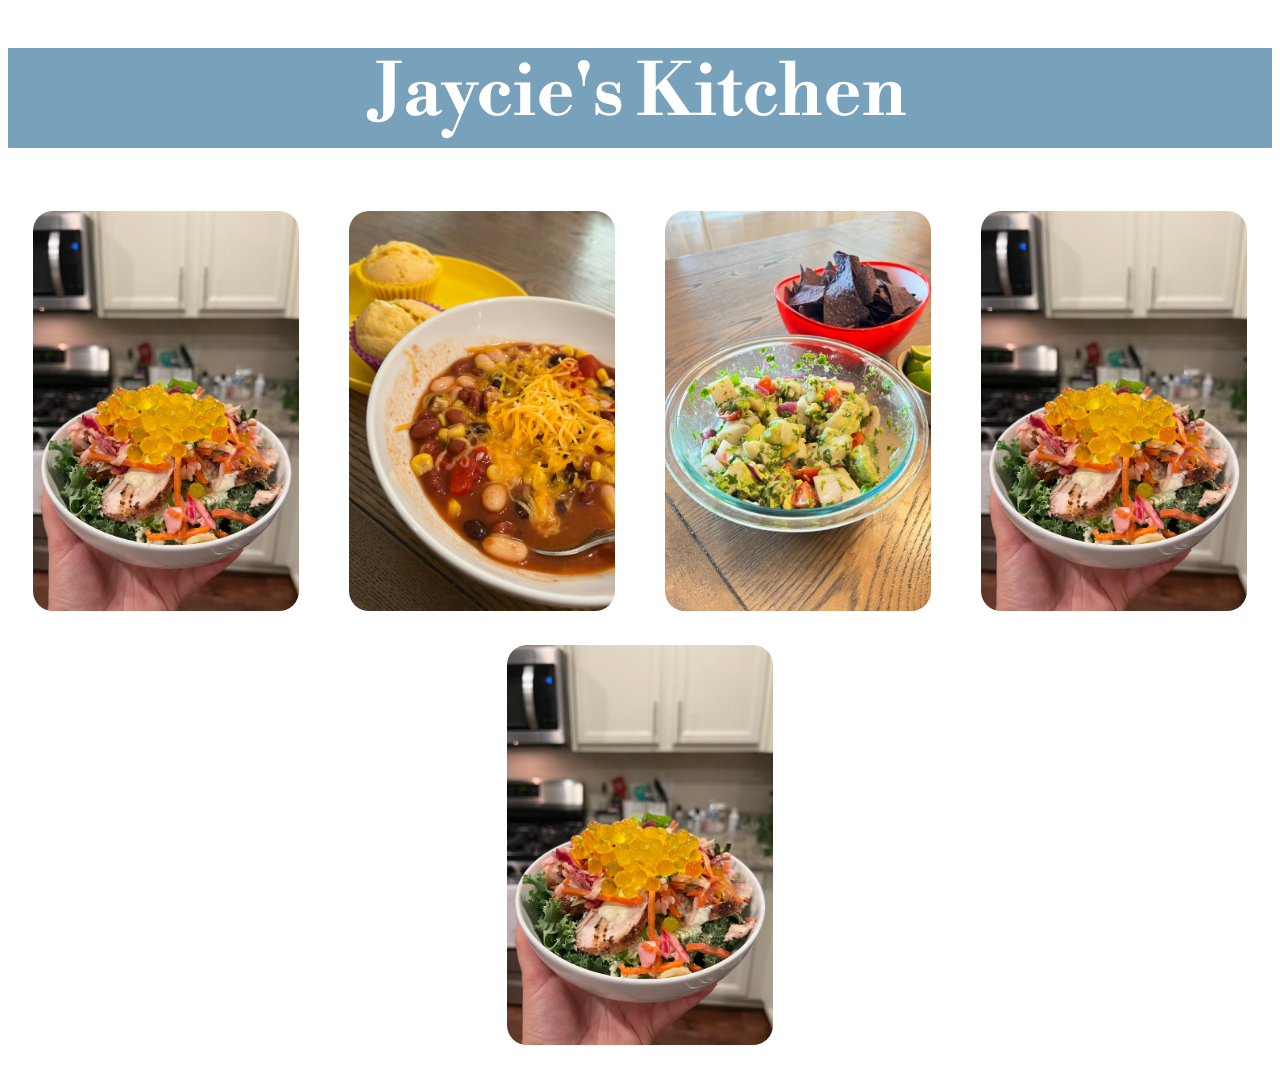
<file: index.html>
<!DOCTYPE html>
<html lang="en">
  <head>
    <link rel="stylesheet" href="style.css" />
    <link rel="preconnect" href="https://fonts.googleapis.com" />
    <link rel="preconnect" href="https://fonts.gstatic.com" crossorigin />
    <link
      href="https://fonts.googleapis.com/css2?family=Bodoni+Moda:opsz,wght@6..96,500&family=Bree+Serif&family=Dancing+Script:wght@400;700&family=League+Spartan:wght@200;400;600&family=Libre+Bodoni:wght@400;500;600&family=Mohave:wght@300;400;600&family=Playfair+Display:ital,wght@0,500;0,600;0,700;0,800;0,900;1,400;1,500;1,600;1,700;1,800;1,900&family=Poppins:wght@200;400;600&family=Roboto:wght@100;300;400;700&display=swap"
      rel="stylesheet"
    />

    <meta charset="utf-8" />
    <title>Recipies</title>
  </head>
  <div class="homepage">
    <h1 class="homepagetitle">Jaycie's Kitchen</h1>
  </div>
  <div class="images-grid">
    <a href="recipes/aksalad.html">
      <img src="images/aksalad.jpg" />
    </a>
    <a href="recipes/chili.html">
      <img src="images/chili.jpg" />
    </a>
    <a href="recipes/ceviche.html">
      <img src="images/ceviche.jpg" />
    </a>
    <a href="recipes/aksalad.html">
      <img src="images/aksalad.jpg" />
    </a>
    <a href="recipes/aksalad.html">
      <img src="images/aksalad.jpg" />
    </a>
  </div>
</html>
</file>
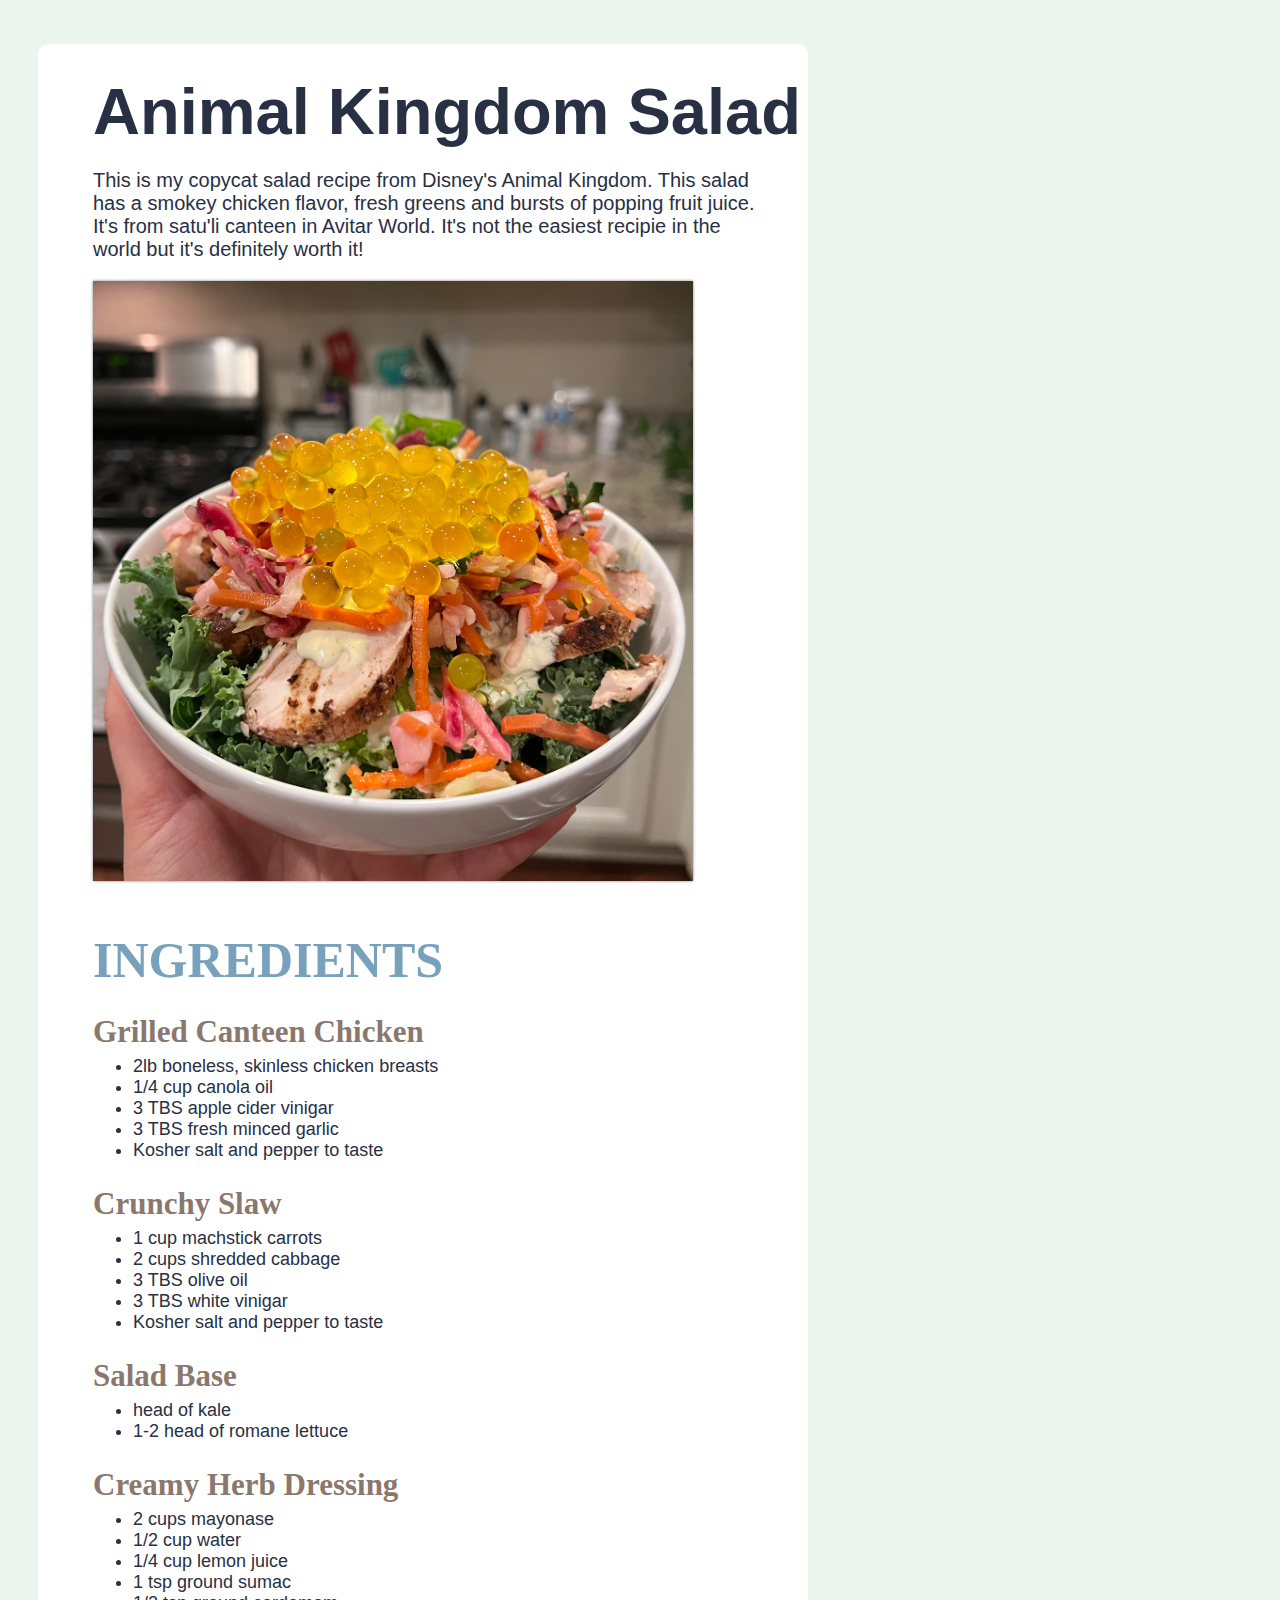
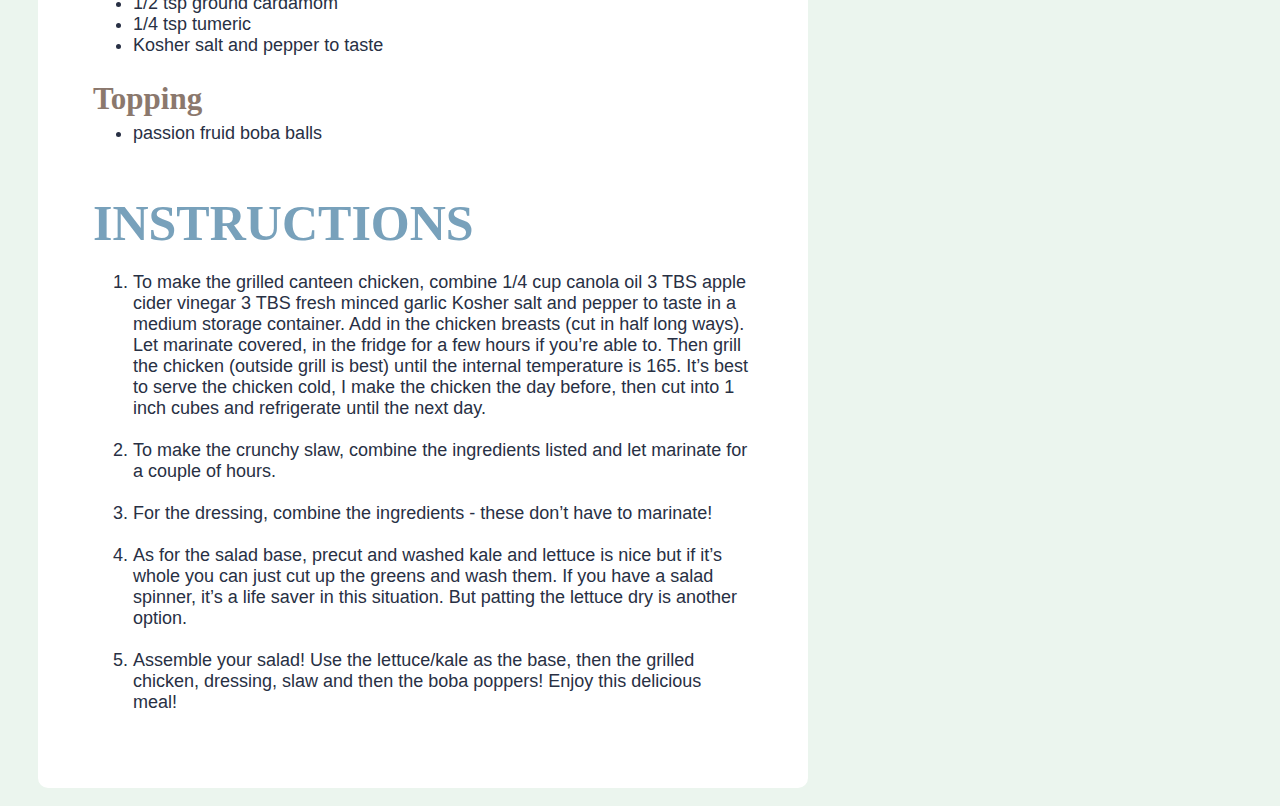
<file: recipes/aksalad.html>
<!DOCTYPE html>
<html lang="en">
  <head>
    <link rel="stylesheet" href="../akstyle.css" />
    <meta charset="utf-8" />
    <title>Animal Kingdom Salad</title>
  </head>
  <body>
    <div id="akpage" class="two-thirds column">
      <h1>Animal Kingdom Salad</h1>
      <p>
        This is my copycat salad recipe from Disney's Animal Kingdom. This salad
        has a smokey chicken flavor, fresh greens and bursts of popping fruit
        juice. It's from satu'li canteen in Avitar World. It's not the easiest
        recipie in the world but it's definitely worth it!
      </p>
      <img
        src="../images/aksaladsquare.jpg"
        alt="animal kingdom salad with yellow fruit poppers"
        width="600px"
      />
      <h3>INGREDIENTS</h3>
      <h4>Grilled Canteen Chicken</h4>
      <ul>
        <li>2lb boneless, skinless chicken breasts</li>
        <li>1/4 cup canola oil</li>
        <li>3 TBS apple cider vinigar</li>
        <li>3 TBS fresh minced garlic</li>
        <li>Kosher salt and pepper to taste</li>
      </ul>
      <h4>Crunchy Slaw</h4>
      <ul>
        <li>1 cup machstick carrots</li>
        <li>2 cups shredded cabbage</li>
        <li>3 TBS olive oil</li>
        <li>3 TBS white vinigar</li>
        <li>Kosher salt and pepper to taste</li>
      </ul>
      <h4>Salad Base</h4>
      <ul>
        <li>head of kale</li>
        <li>1-2 head of romane lettuce</li>
      </ul>
      <h4>Creamy Herb Dressing</h4>
      <ul>
        <li>2 cups mayonase</li>
        <li>1/2 cup water</li>
        <li>1/4 cup lemon juice</li>
        <li>1 tsp ground sumac</li>
        <li>1/2 tsp ground cardamom</li>
        <li>1/4 tsp tumeric</li>
        <li>Kosher salt and pepper to taste</li>
      </ul>
      <h4>Topping</h4>
      <ul>
        <li>passion fruid boba balls</li>
      </ul>
      <h3>INSTRUCTIONS</h3>
      <ol>
        <li>
          To make the grilled canteen chicken, combine 1/4 cup canola oil 3 TBS
          apple cider vinegar 3 TBS fresh minced garlic Kosher salt and pepper
          to taste in a medium storage container. Add in the chicken breasts
          (cut in half long ways). Let marinate covered, in the fridge for a few
          hours if you’re able to. Then grill the chicken (outside grill is
          best) until the internal temperature is 165. It’s best to serve the
          chicken cold, I make the chicken the day before, then cut into 1 inch
          cubes and refrigerate until the next day.
        </li>
        <br />
        <li>
          To make the crunchy slaw, combine the ingredients listed and let
          marinate for a couple of hours.
        </li>
        <br />
        <li>
          For the dressing, combine the ingredients - these don’t have to
          marinate!
        </li>
        <br />
        <li>
          As for the salad base, precut and washed kale and lettuce is nice but
          if it’s whole you can just cut up the greens and wash them. If you
          have a salad spinner, it’s a life saver in this situation. But patting
          the lettuce dry is another option.
        </li>
        <br />
        <li>
          Assemble your salad! Use the lettuce/kale as the base, then the
          grilled chicken, dressing, slaw and then the boba poppers! Enjoy this
          delicious meal!
        </li>
      </ol>
    </div>
  </body>
</html>
</file>
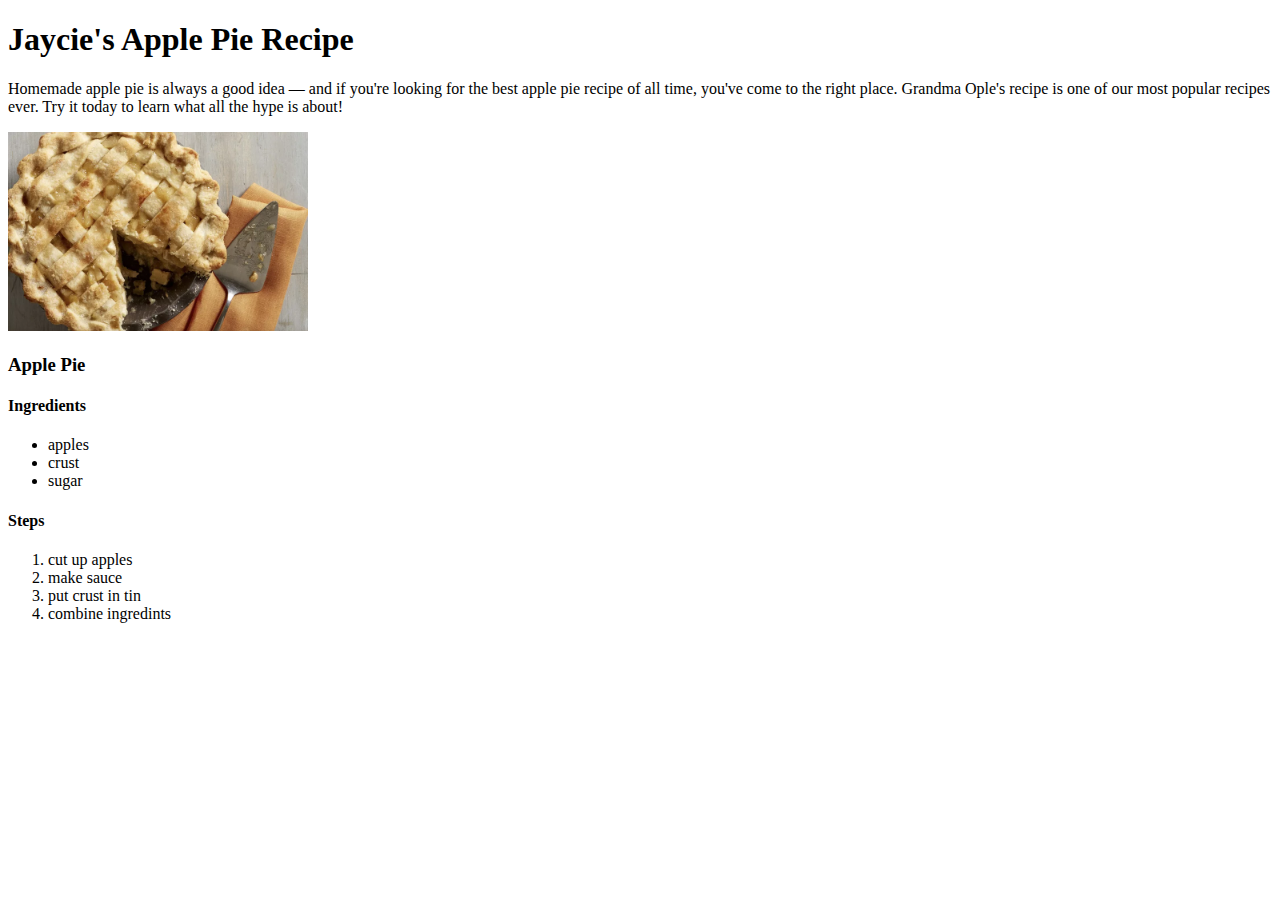
<file: recipes/applepie.html>
<!DOCTYPE html>
<html lang="en">
  <head>
    <meta charset="utf-8" />
    <title>My First Webpage</title>
  </head>
  <body>
    <h1>Jaycie's Apple Pie Recipe</h1>
    <p>
      Homemade apple pie is always a good idea — and if you're looking for the
      best apple pie recipe of all time, you've come to the right place. Grandma
      Ople's recipe is one of our most popular recipes ever. Try it today to
      learn what all the hype is about!
    </p>
    <img src="../images/pie.jpg" alt="apple pie" width="300px" />
    <h3>Apple Pie</h3>
    <h4>Ingredients</h4>
    <ul>
      <li>apples</li>
      <li>crust</li>
      <li>sugar</li>
    </ul>
    <h4>Steps</h4>
    <ol>
      <li>cut up apples</li>
      <li>make sauce</li>
      <li>put crust in tin</li>
      <li>combine ingredints</li>
    </ol>
  </body>
</html>
</file>
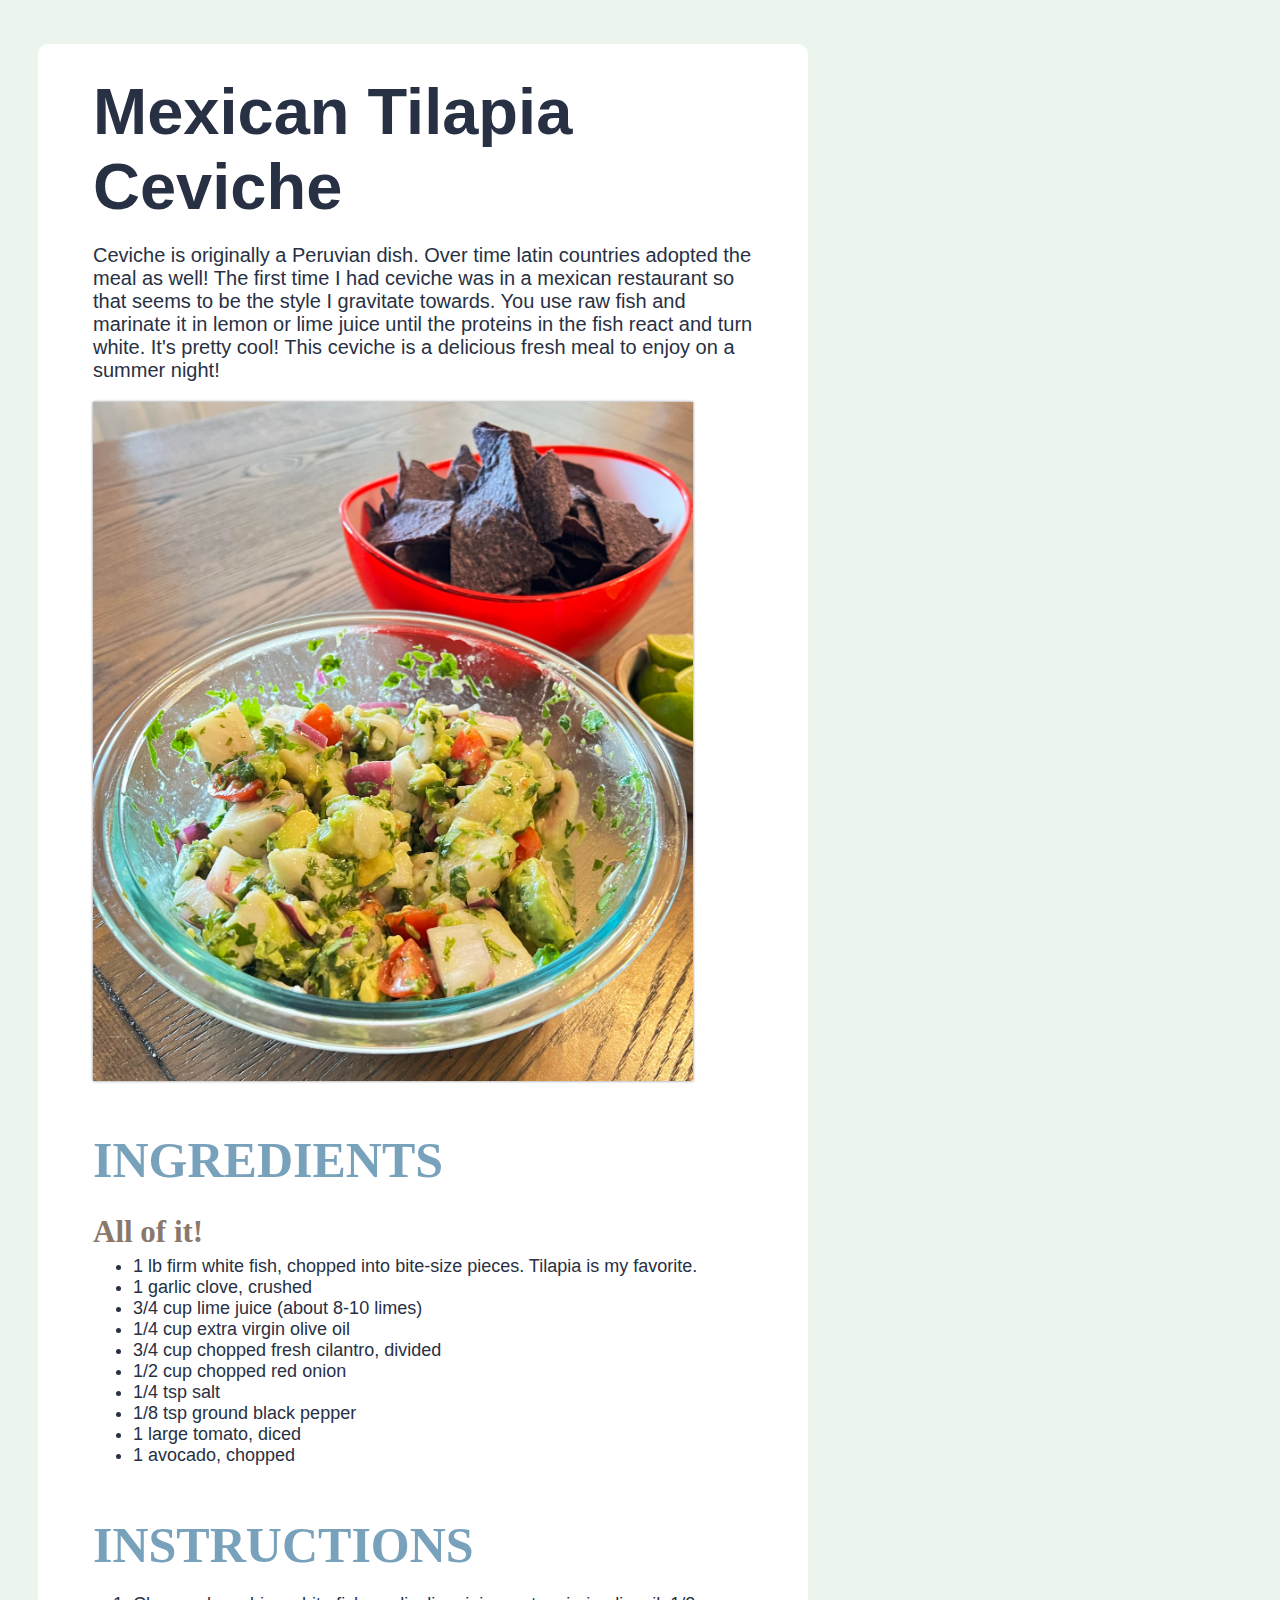
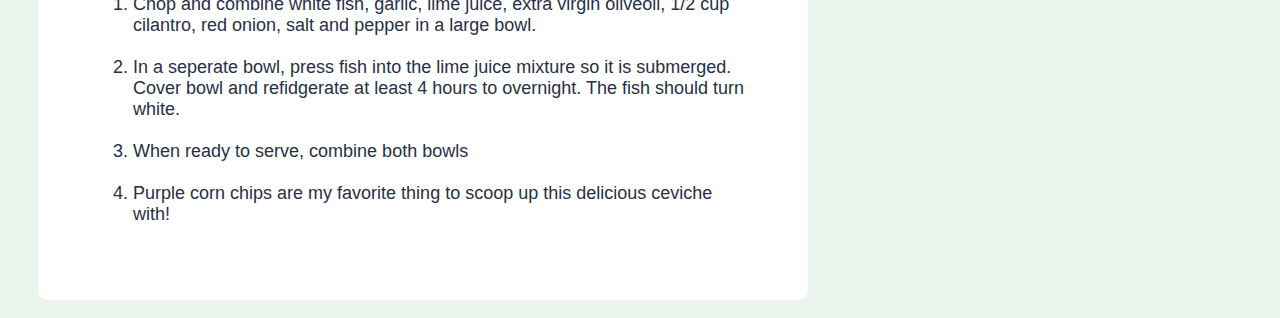
<file: recipes/ceviche.html>
<!DOCTYPE html>
<html lang="en">
  <head>
    <link rel="stylesheet" href="../akstyle.css" />
    <meta charset="utf-8" />
    <title>ceviche recipie</title>
  </head>
  <body>
    <div id="akpage" class="two-thirds column">
      <h1>Mexican Tilapia Ceviche</h1>
      <p>
        Ceviche is originally a Peruvian dish. Over time latin countries adopted
        the meal as well! The first time I had ceviche was in a mexican
        restaurant so that seems to be the style I gravitate towards. You use
        raw fish and marinate it in lemon or lime juice until the proteins in
        the fish react and turn white. It's pretty cool! This ceviche is a
        delicious fresh meal to enjoy on a summer night!
      </p>
      <img src="../images/cevichecrop.jpg" alt="bowl of chili" width="600px" />
      <h3>INGREDIENTS</h3>
      <h4>All of it!</h4>
      <ul>
        <li>
          1 lb firm white fish, chopped into bite-size pieces. Tilapia is my
          favorite.
        </li>
        <li>1 garlic clove, crushed</li>
        <li>3/4 cup lime juice (about 8-10 limes)</li>
        <li>1/4 cup extra virgin olive oil</li>
        <li>3/4 cup chopped fresh cilantro, divided</li>
        <li>1/2 cup chopped red onion</li>
        <li>1/4 tsp salt</li>
        <li>1/8 tsp ground black pepper</li>
        <li>1 large tomato, diced</li>
        <li>1 avocado, chopped</li>
      </ul>
      <h3>INSTRUCTIONS</h3>
      <ol>
        <li>
          Chop and combine white fish, garlic, lime juice, extra virgin
          oliveoil, 1/2 cup cilantro, red onion, salt and pepper in a large
          bowl.
        </li>
        <br />
        <li>
          In a seperate bowl, press fish into the lime juice mixture so it is
          submerged. Cover bowl and refidgerate at least 4 hours to overnight.
          The fish should turn white.
        </li>
        <br />
        <li>When ready to serve, combine both bowls</li>
        <br />
        <li>
          Purple corn chips are my favorite thing to scoop up this delicious
          ceviche with!
        </li>
      </ol>
    </div>
  </body>
</html>
</file>
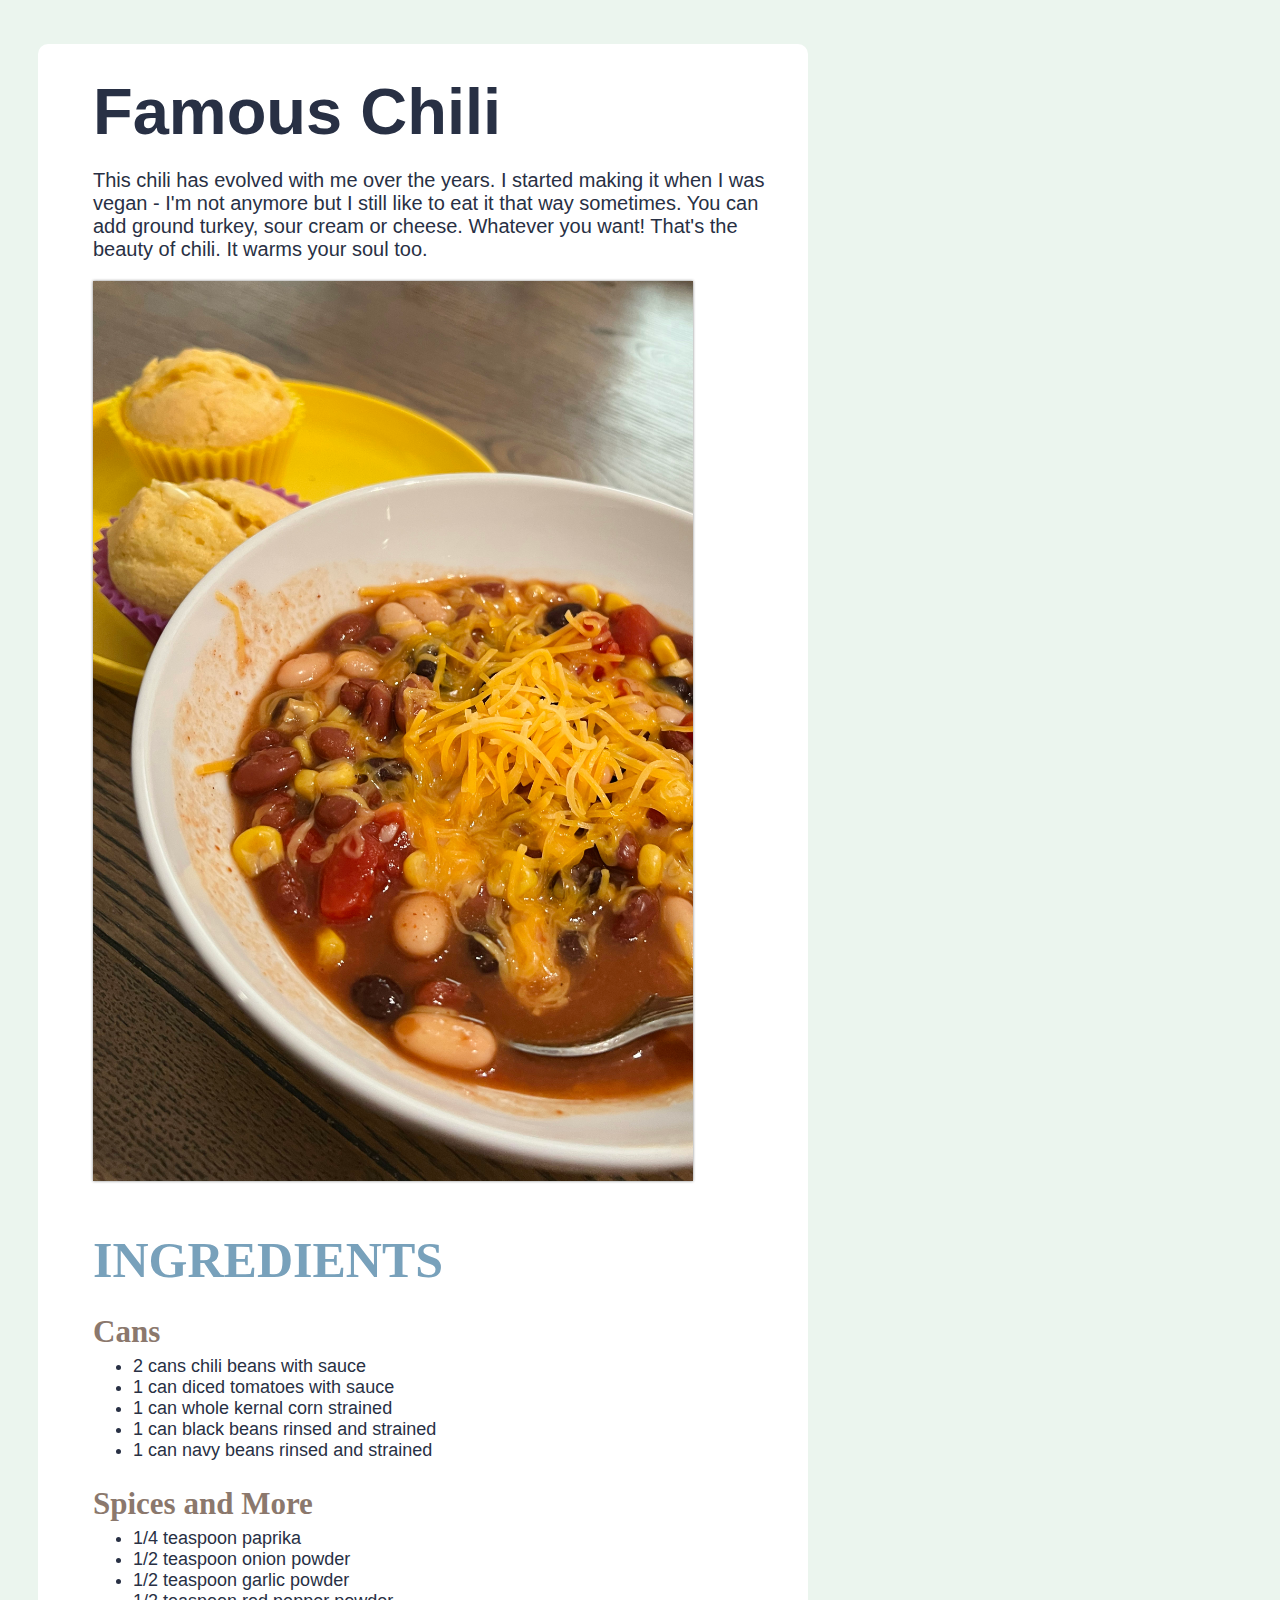
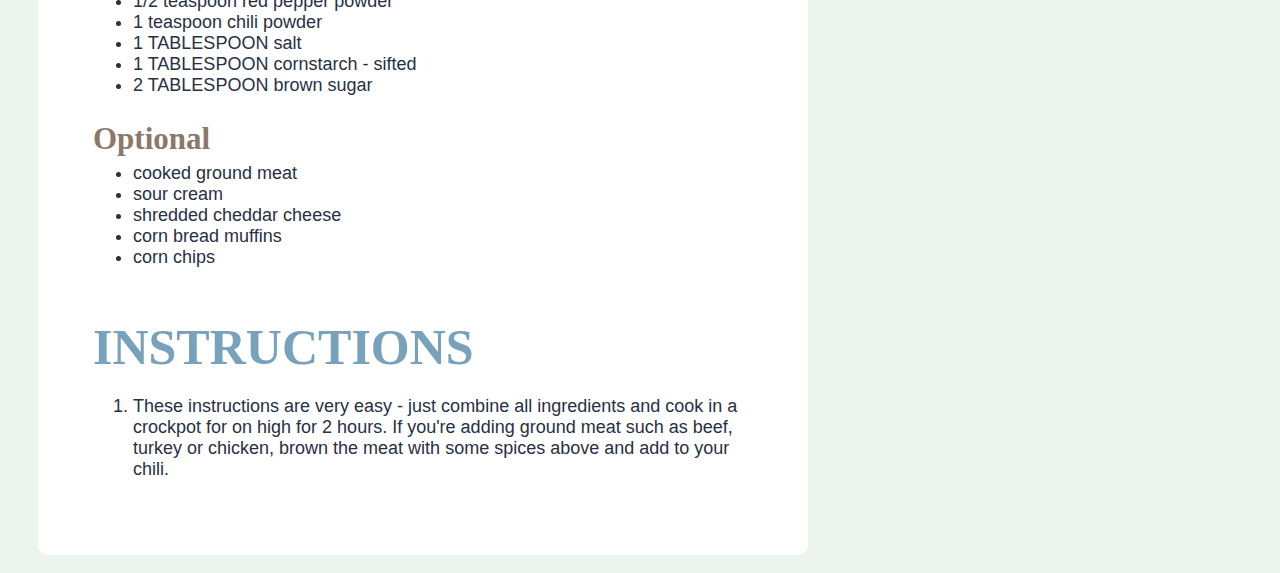
<file: recipes/chili.html>
<!DOCTYPE html>
<html lang="en">
  <head>
    <link rel="stylesheet" href="../akstyle.css" />
    <meta charset="utf-8" />
    <title>Famous Chili</title>
  </head>
  <body>
    <div id="akpage" class="two-thirds column">
      <h1>Famous Chili</h1>
      <p>
        This chili has evolved with me over the years. I started making it when
        I was vegan - I'm not anymore but I still like to eat it that way
        sometimes. You can add ground turkey, sour cream or cheese. Whatever you
        want! That's the beauty of chili. It warms your soul too.
      </p>
      <img src="../images/chili.jpg" alt="bowl of chili" width="600px" />
      <h3>INGREDIENTS</h3>
      <h4>Cans</h4>
      <ul>
        <li>2 cans chili beans with sauce</li>
        <li>1 can diced tomatoes with sauce</li>
        <li>1 can whole kernal corn strained</li>
        <li>1 can black beans rinsed and strained</li>
        <li>1 can navy beans rinsed and strained</li>
      </ul>
      <h4>Spices and More</h4>
      <ul>
        <li>1/4 teaspoon paprika</li>
        <li>1/2 teaspoon onion powder</li>
        <li>1/2 teaspoon garlic powder</li>
        <li>1/2 teaspoon red pepper powder</li>
        <li>1 teaspoon chili powder</li>
        <li>1 TABLESPOON salt</li>
        <li>1 TABLESPOON cornstarch - sifted</li>
        <li>2 TABLESPOON brown sugar</li>
      </ul>
      <h4>Optional</h4>
      <ul>
        <li>cooked ground meat</li>
        <li>sour cream</li>
        <li>shredded cheddar cheese</li>
        <li>corn bread muffins</li>
        <li>corn chips</li>
      </ul>
      <h3>INSTRUCTIONS</h3>
      <ol>
        <li>
          These instructions are very easy - just combine all ingredients and
          cook in a crockpot for on high for 2 hours. If you're adding ground
          meat such as beef, turkey or chicken, brown the meat with some spices
          above and add to your chili.
        </li>
      </ol>
    </div>
  </body>
</html>
</file>
<file: style.css>
.homepage {
  background-color: #78a1bb;
}

.homepagetitle {
  color: white;
  font-family: 'Libre Bodoni', serif;
  font-size: 72px;
  text-align: center;
  padding-bottom: 10px;
}

.images-grid {
  display: flex;
  justify-content: space-around;
  flex-wrap: wrap;
  align-items: center;
}

img {
  max-height: 400px;
  border-radius: 20px;
  margin: 15px;
}

img:hover {
  opacity: 0.7;
}

a {
  text-decoration: none;
}
</file>
<file: akstyle.css>
#akpage {
  padding-left: 55px;
  margin-left: 30px;
  background-color: white;
  border-radius: 10px;
}
h1 {
  font-family: 'League Spartan', sans-serif;
  font-size: 65px;
  color: #283044;
  padding-top: 30px;
  margin-bottom: 0;
}

body {
  grid-template-columns: auto;
  max-width: 800px;
  background-color: #ebf5ee;
}
p {
  color: #283044;
  font-family: 'Roboto', sans-serif;
  font-size: 20px;
  margin-right: 40px;
}

ul {
  color: #283044;
  font-family: 'Mohave', sans-serif;
  font-size: 18px;
  margin-top: 6px;
}
ol {
  color: #283044;
  font-family: 'Mohave', sans-serif;
  font-size: 18px;
  margin-right: 60px;
  padding-bottom: 75px;
}

img {
  /* border-radius: 10px; */
  filter: drop-shadow(0 0 0.1rem gray);
  display: block;
}

h3 {
  color: #78a1bb;
  font-family: poppins;
  font-size: 50px;
  margin-bottom: 20px;
}

h4 {
  /* color: #283044; */
  color: #8b786d;
  font-family: 'Dancing Script', cursive;
  font-size: 31px;
  margin-top: 25px;
  margin-bottom: 5px;
}
</file>
